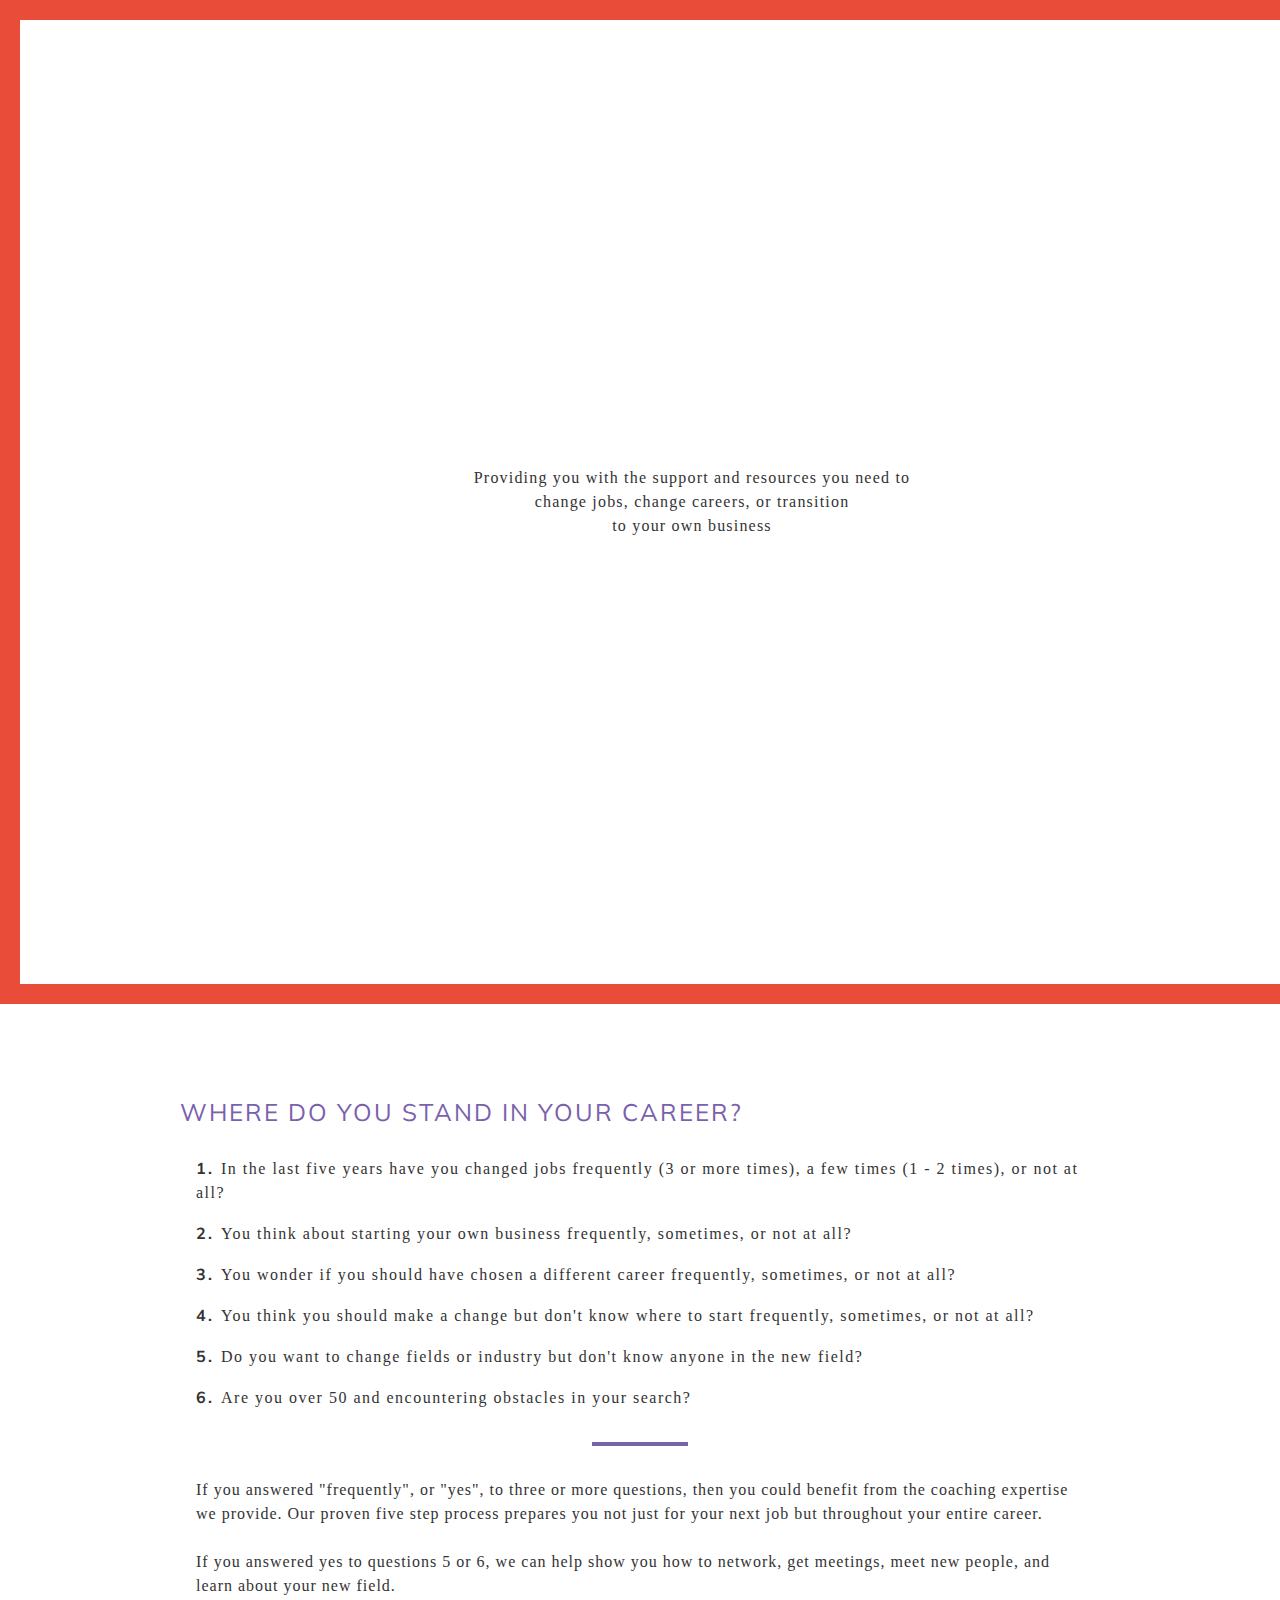
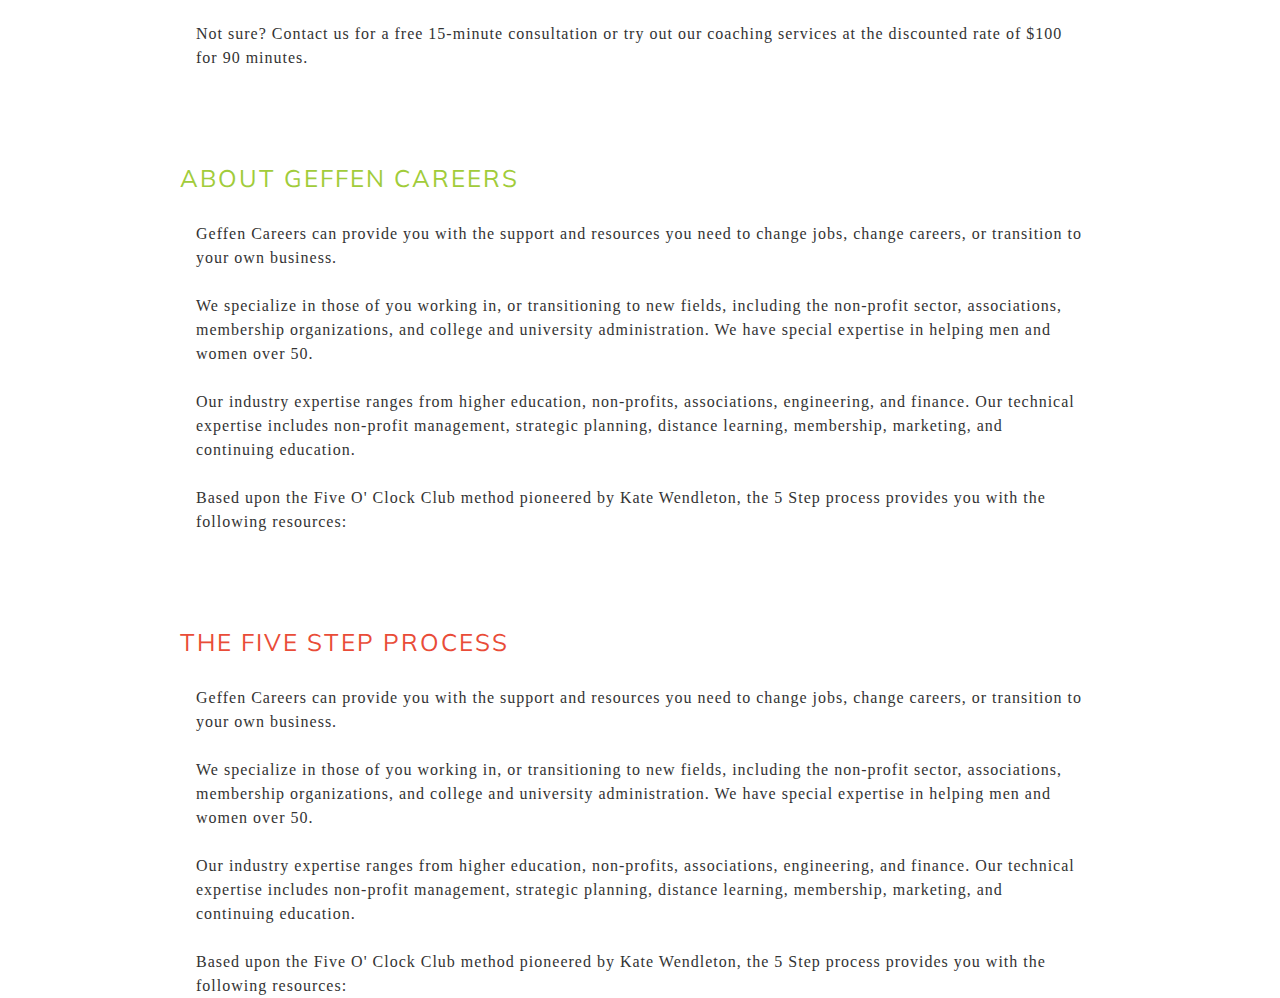
<file: index.html>
<!DOCTYPE html>
<html>
<head>
	<title>Geffen Careers</title>
    <link href='https://fonts.googleapis.com/css?family=Muli:400,300italic,300' rel='stylesheet' type='text/css'>
	<link rel="stylesheet" type="text/css" href="./css/main.css">
</head>
<body>
    <section class="cover">
        <div class="cover-content">
            <h2>Providing you with the support and resources you need to change jobs, change careers, or transition<br>to your own business</h2>
        </div>
        <div class="red-border"></div>
        <div class="blue-border"></div>
    </section>

	<section class="content-wrap">
        <h1 class="purple">Where do you stand in your career?</h1>
        <div class="inner-content">
            <ol>
                <li>In the last five years have you changed jobs frequently (3 or more times), a few times (1 - 2 times), or not at all?</li>
                <li>You think about starting your own business frequently, sometimes, or not at all?</li>
                <li>You wonder if you should have chosen a different career frequently, sometimes, or not at all?</li>
                <li>You think you should make a change but don't know where to start frequently, sometimes, or not at all?</li>
                <li>Do you want to change fields or industry but don't know anyone in the new field?</li>
                <li>Are you over 50 and encountering obstacles in your search?</li>
            </ol>
            <div class="seperator"></div>
            <p>If you answered "frequently", or "yes", to three or more questions, then you could benefit from the coaching expertise we provide. Our proven five step process prepares you not just for your next job but throughout your entire career.
            <br><br>If you answered yes to questions 5 or 6, we can help show you how to network, get meetings, meet new people, and learn about your new field.<br><br>Not sure? Contact us for a free 15-minute consultation or try out our coaching services at the discounted rate of $100 for 90 minutes.</p>
        </div>
    </section>

    <section class="content-wrap">
        <h1 class="green">About Geffen Careers</h1>
        <div class="inner-content">
            <p>Geffen Careers can provide you with the support and resources you need to change jobs, change careers, or transition to your own business.<br><br>We specialize in those of you working in, or transitioning to new fields, including the non-profit sector, associations, membership organizations, and college and university administration. We have special expertise in helping men and women over 50.<br><br>Our industry expertise ranges from higher education, non-profits, associations, engineering, and finance. Our technical expertise includes non-profit management, strategic planning, distance learning, membership, marketing, and continuing education.<br><br>Based upon the Five O' Clock Club method pioneered by Kate Wendleton, the 5 Step process provides you with the following resources:</p>
        </div>
    </section>

    <section class="content-wrap">
        <h1 class="red">The Five Step Process</h1>
        <div class="inner-content">
            <p>Geffen Careers can provide you with the support and resources you need to change jobs, change careers, or transition to your own business.<br><br>We specialize in those of you working in, or transitioning to new fields, including the non-profit sector, associations, membership organizations, and college and university administration. We have special expertise in helping men and women over 50.<br><br>Our industry expertise ranges from higher education, non-profits, associations, engineering, and finance. Our technical expertise includes non-profit management, strategic planning, distance learning, membership, marketing, and continuing education.<br><br>Based upon the Five O' Clock Club method pioneered by Kate Wendleton, the 5 Step process provides you with the following resources:</p>
        </div>
    </section>
</body>
</html>
</file>
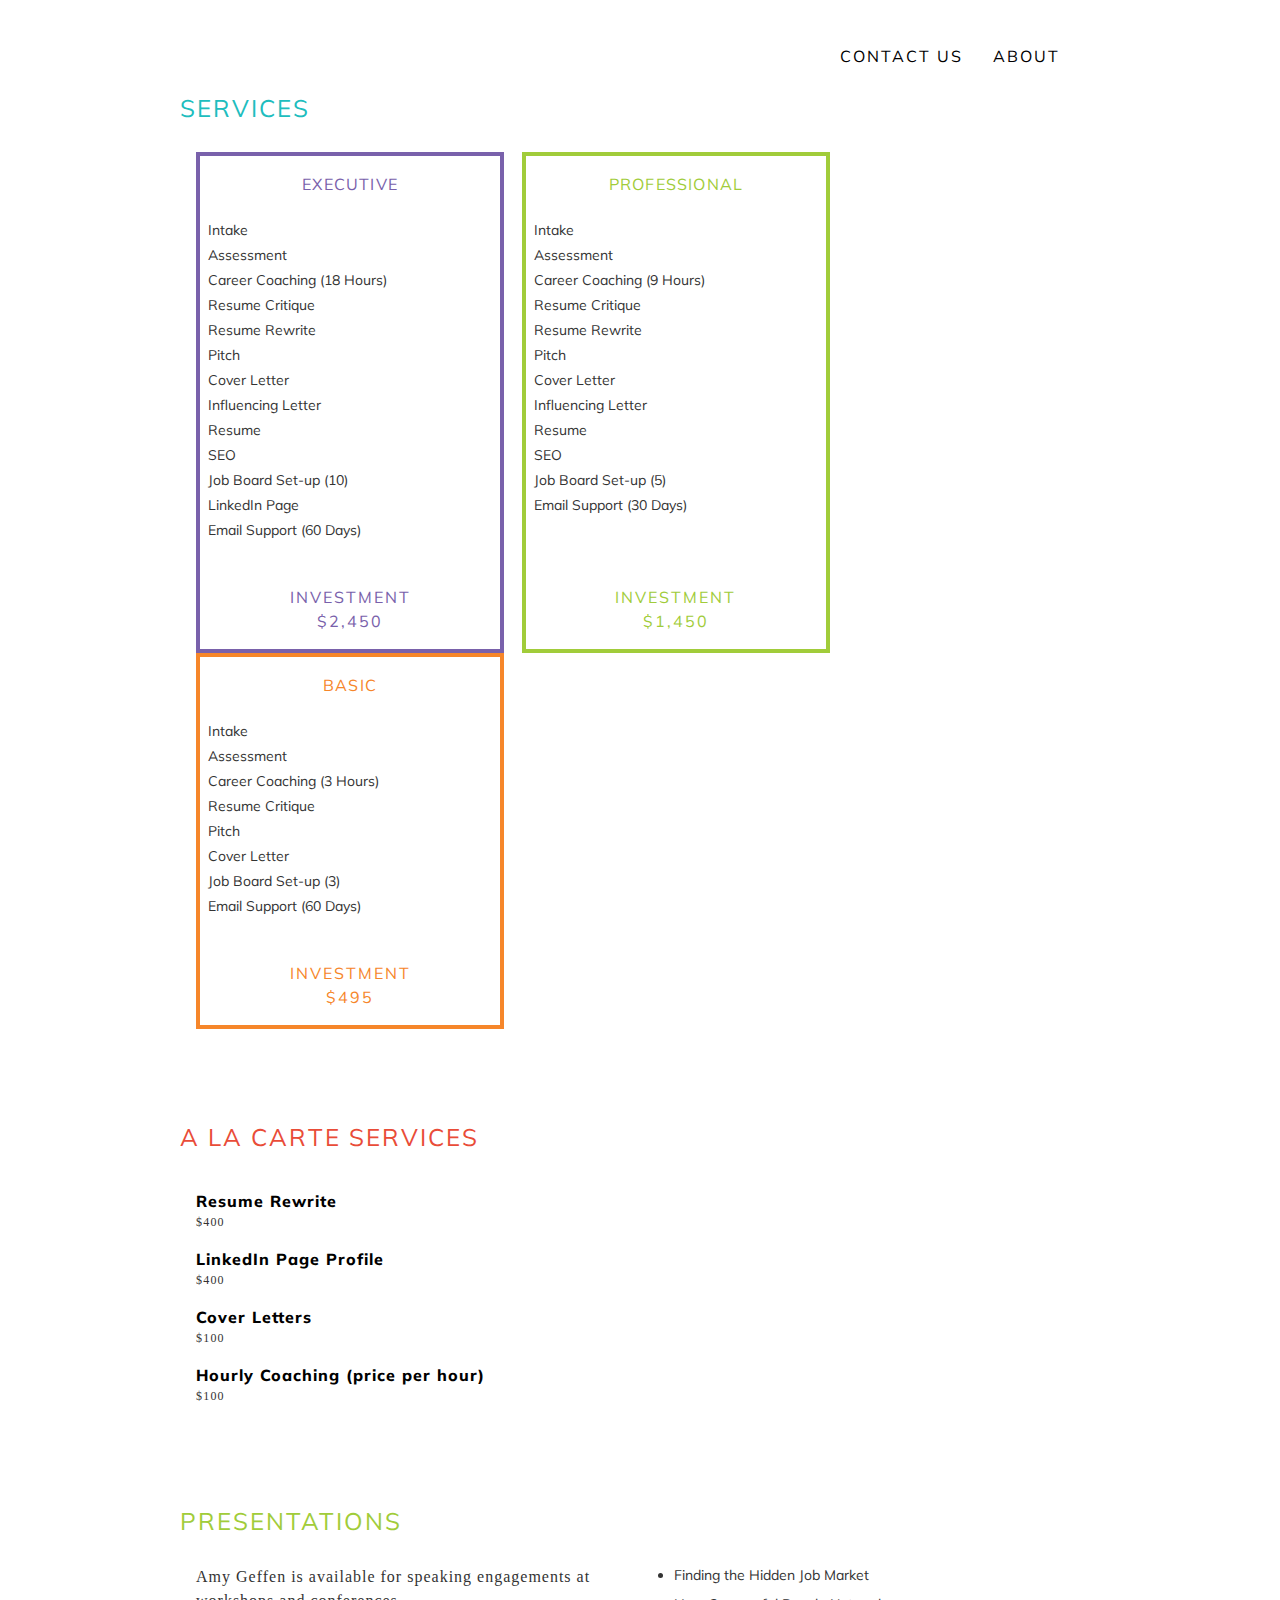
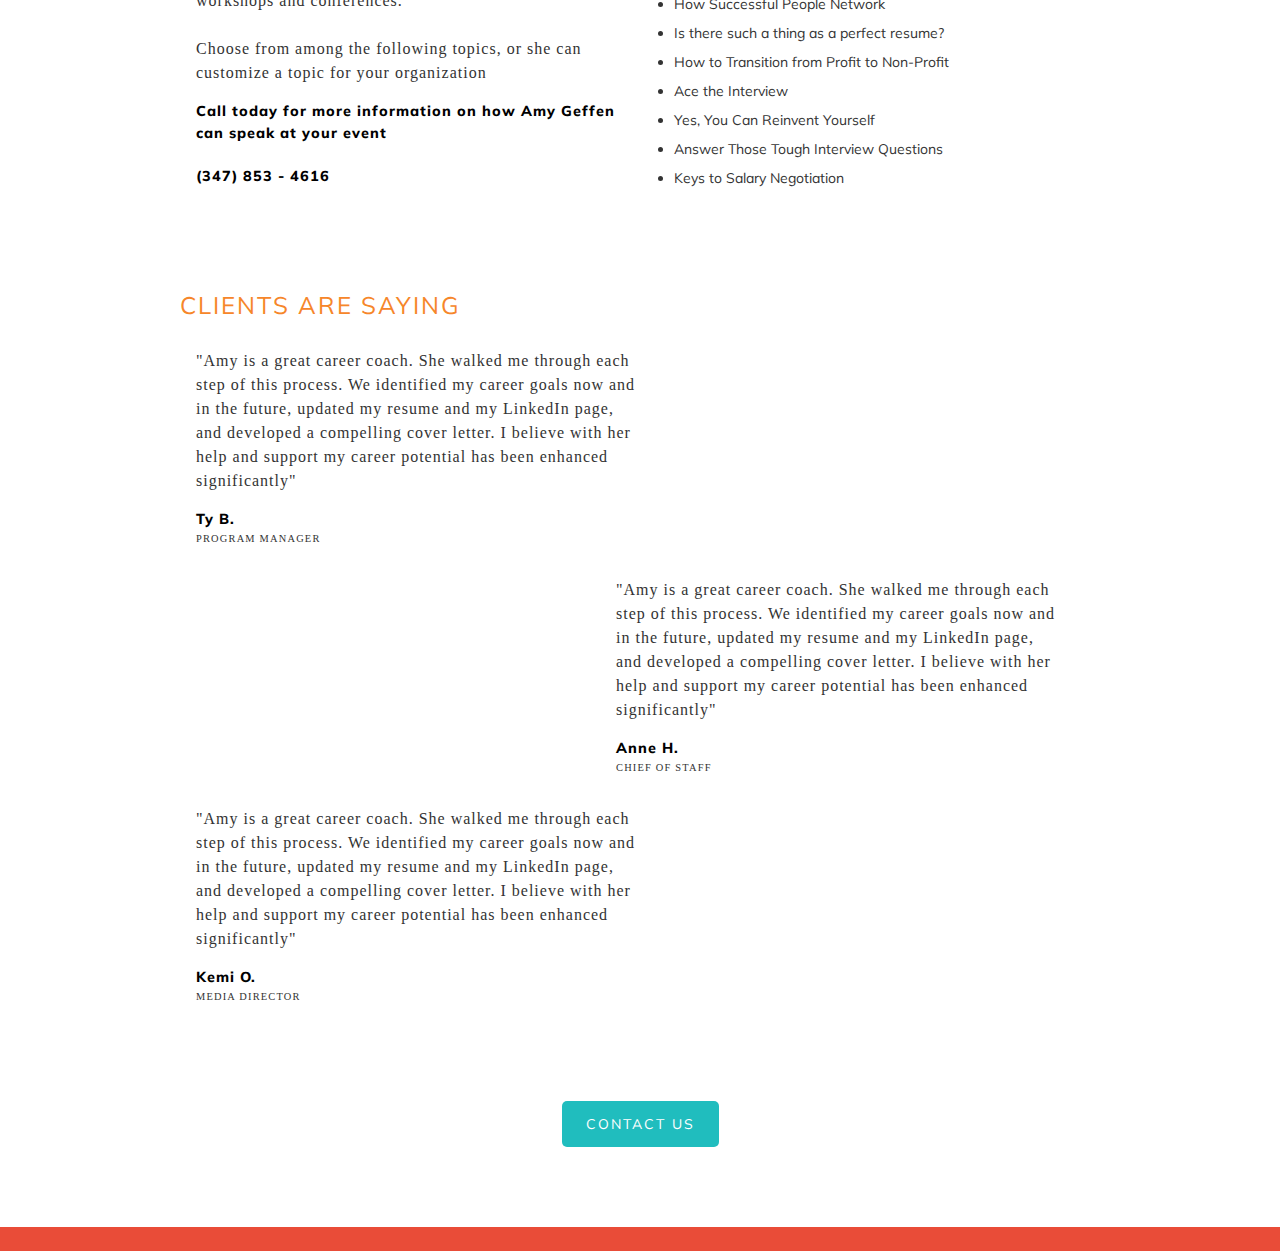
<file: services.html>
<!DOCTYPE html>
<html>
<head>
	<title>Geffen Careers</title>
    <link href='https://fonts.googleapis.com/css?family=Muli:400,300italic,300' rel='stylesheet' type='text/css'>
	<link rel="stylesheet" type="text/css" href="./css/main.css">
</head>
<body>
    <div class="content-wrap cover-nav-wrap">
        <div class="nav-links">
            <h4>Contact Us</h4>
            <h4><a href="./index.html">About</a></h4>
        </div>
    </div>

    <section class="content-wrap">
        <h1 class="blue">Services</h1>
        <div class="inner-content flex">
            <div class="service-box purple">
                <h2>Executive</h2>
                <ul>
                    <li>Intake</li>
                    <li>Assessment</li>
                    <li>Career Coaching (18 Hours)</li>
                    <li>Resume Critique</li>
                    <li>Resume Rewrite</li>
                    <li>Pitch</li>
                    <li>Cover Letter</li>
                    <li>Influencing Letter</li>
                    <li>Resume</li>
                    <li>SEO</li>
                    <li>Job Board Set-up (10)</li>
                    <li>LinkedIn Page</li>
                    <li>Email Support (60 Days)</li>
                </ul>
                <h4>Investment<br>$2,450</h4>
            </div>
            <div class="service-box green">
                <h2>Professional</h2>
                <ul>
                    <li>Intake</li>
                    <li>Assessment</li>
                    <li>Career Coaching (9 Hours)</li>
                    <li>Resume Critique</li>
                    <li>Resume Rewrite</li>
                    <li>Pitch</li>
                    <li>Cover Letter</li>
                    <li>Influencing Letter</li>
                    <li>Resume</li>
                    <li>SEO</li>
                    <li>Job Board Set-up (5)</li>
                    <li>Email Support (30 Days)</li>
                </ul>
                <h4>Investment<br>$1,450</h4>
            </div>
            <div class="service-box orange">
                <h2>Basic</h2>
                <ul>
                    <li>Intake</li>
                    <li>Assessment</li>
                    <li>Career Coaching (3 Hours)</li>
                    <li>Resume Critique</li>
                    <li>Pitch</li>
                    <li>Cover Letter</li>
                    <li>Job Board Set-up (3)</li>
                    <li>Email Support (60 Days)</li>
                </ul>
                <h4>Investment<br>$495</h4>
            </div>
        </div>
    </section>

    <section class="content-wrap">
        <h1 class="red">A La Carte Services</h1>
        <div class="inner-content">
            <div class="service-item">
                <h3>Resume Rewrite</h3>
                <h5>$400</h5>
            </div>
            <div class="service-item">
                <h3>LinkedIn Page Profile</h3>
                <h5>$400</h5>
            </div>
            <div class="service-item">
                <h3>Cover Letters</h3>
                <h5>$100</h5>
            </div>
            <div class="service-item">
                <h3>Hourly Coaching (price per hour)</h3>
                <h5>$100</h5>
            </div>
        </div>
    </section>

    <section class="content-wrap">
        <h1 class="green">Presentations</h1>
        <div class="inner-content">
            <div class="left-content half">
                <p>Amy Geffen is available for speaking engagements at workshops and conferences.<br><br>Choose from among the following topics, or she can customize a topic for your organization</p>
                <h3>Call today for more information on how Amy Geffen can speak at your event<br><br>(347) 853 - 4616</h3>
            </div>
            <div class="right-content half">
                <ul class="bulleted">
                    <li>Finding the Hidden Job Market</li>
                    <li>How Successful People Network</li>
                    <li>Is there such a thing as a perfect resume?</li>
                    <li>How to Transition from Profit to Non-Profit</li>
                    <li>Ace the Interview</li>
                    <li>Yes, You Can Reinvent Yourself</li>
                    <li>Answer Those Tough Interview Questions</li>
                    <li>Keys to Salary Negotiation</li>
                </ul>
            </div>
        </div>
    </section>

    <section class="content-wrap">
        <h1 class="orange">Clients are saying</h1>
        <div class="inner-content">
            <div class="quote-block half">
                <p>"Amy is a great career coach. She walked me through each step of this process. We identified my career goals now and in the future, updated my resume and my LinkedIn page, and developed a compelling cover letter. I believe with her help and support my career potential has been enhanced significantly"</p>
                <h3>Ty B.</h3>
                <h5>Program Manager</h5>
            </div>
            <div class="quote-block half">
                <p>"Amy is a great career coach. She walked me through each step of this process. We identified my career goals now and in the future, updated my resume and my LinkedIn page, and developed a compelling cover letter. I believe with her help and support my career potential has been enhanced significantly"</p>
                <h3>Anne H.</h3>
                <h5>Chief of Staff</h5>
            </div>
            <div class="quote-block half">
                <p>"Amy is a great career coach. She walked me through each step of this process. We identified my career goals now and in the future, updated my resume and my LinkedIn page, and developed a compelling cover letter. I believe with her help and support my career potential has been enhanced significantly"</p>
                <h3>Kemi O.</h3>
                <h5>Media Director</h5>
            </div>
        </div>
    </section>

    <section class="button-wrap">
        <div class="button open-contact-form">Contact Us</div>
    </section>
</body>
</html>
</file>
<file: css/main.css>
@import "reset.css";
html,
body {
  font-size: 16px;
  background-color: #fff;
  color: #333;
}
h1 {
  font-size: 1.5rem;
  text-transform: uppercase;
  letter-spacing: 2px;
  font-family: 'Muli', serif;
  text-align: left;
  margin-bottom: 2rem;
}
h2 {
  font-size: 1rem;
  font-family: 'Muli-LightItalic', serif;
  letter-spacing: 1.2px;
  line-height: 1.5;
}
h3 {
  font-size: 1rem;
  font-family: 'Muli', serif;
  font-weight: 800;
  color: #000;
  letter-spacing: 1px;
  line-height: 1.5;
}
h5 {
  font-size: 0.75rem;
  font-family: 'Muli-LightItalic', serif;
  letter-spacing: 1.2px;
  line-height: 1.5;
}
p {
  color: #333;
  font-size: 1rem;
  font-family: 'Muli-Light', serif;
  letter-spacing: 1px;
  line-height: 1.5;
}
img {
  width: 100%;
}
.red {
  color: #e94c38;
}
.blue {
  color: #20bdbe;
}
.purple {
  color: #7961ab;
}
.orange {
  color: #f6862a;
}
.green {
  color: #a1cc3a;
}
section {
  padding: 6rem 1rem 0;
}
.content-wrap {
  max-width: 920px;
  margin: auto;
}
.inner-content {
  padding: 0 1rem 0;
  overflow: hidden;
}
.cover {
  height: 100vh;
  width: 100%;
  border: 1.25rem solid #e94c38;
  text-align: center;
  padding: 2rem;
}
.cover:before {
  content: '';
  display: inline-block;
  height: 100%;
  vertical-align: middle;
  margin-right: -0.25em;
}
.cover-content {
  display: inline-block;
  vertical-align: middle;
  max-width: 485px;
}
.cover-logo {
  margin-bottom: 1rem;
  max-width: 320px;
}
.cover-nav-wrap {
  position: relative;
  top: 3rem;
  text-align: right;
  height: 0px;
  padding-right: 2rem;
}
.nav-links {
  text-transform: uppercase;
  display: inline-block;
  font-family: 'Muli', serif;
  letter-spacing: 2px;
  font-size: 1rem;
  color: #000;
}
.nav-links h4 {
  display: inline-block;
  padding-right: 1.5rem;
  cursor: pointer;
}
.nav-links h4 a {
  text-decoration: none;
  color: inherit;
}
ol {
  font-family: 'Muli-LightItalic', serif;
  counter-reset: numberedList;
}
ol li {
  line-height: 1.5;
  letter-spacing: 1.5px;
  margin-bottom: 1rem;
}
ol li:before {
  counter-increment: numberedList;
  content: counter(numberedList) ".";
  font-weight: bold;
  font-family: 'Muli', serif;
  padding-right: 0.5rem;
}
ol li:last-child {
  margin-bottom: 0;
}
ol.five-steps li {
  width: 19%;
  display: inline-block;
  padding: 0.5rem;
  font-size: 0.875rem;
}
ol.five-steps .title {
  font-weight: 800;
  text-transform: uppercase;
  color: #000;
}
ol.five-steps .description {
  font-size: 0.75rem;
  font-family: 'Muli', serif;
}
ul {
  font-family: 'Muli', serif;
  color: #333;
  font-size: 0.875rem;
}
ul.bulleted {
  list-style-type: disc;
  font-family: 'Muli', serif;
  padding-left: 1rem;
}
ul li {
  line-height: 1.5;
  padding-bottom: 0.25rem;
  color: #333;
  margin: 0;
}
.five-image-wrap {
  max-width: 250px;
  text-align: center;
  margin: 3rem auto 0;
}
.five-image-wrap img {
  width: 80%;
  margin-top: 1rem;
}
.profile-image {
  float: left;
  padding: 0 1rem 1rem 0;
  max-width: 220px;
}
.seperator {
  padding: 2rem 0;
}
.seperator:after {
  content: '';
  display: block;
  width: 6rem;
  height: 0.25rem;
  margin: auto;
  background-color: #7961ab;
}
section.button-wrap {
  padding: 4rem 0 5rem;
  text-align: center;
  border-bottom: 1.5rem solid #e94c38;
}
.button {
  display: inline-block;
  background-color: #20bdbe;
  padding: 1rem 1.5rem;
  color: #fff;
  text-transform: uppercase;
  line-height: 1;
  border-radius: 5px;
  font-family: Muli;
  letter-spacing: 2px;
  font-size: 0.875rem;
  cursor: pointer;
  transition: background-color 0.15s;
  -webkit-touch-callout: none;
  -webkit-user-select: none;
  -khtml-user-select: none;
  -moz-user-select: none;
  -ms-user-select: none;
  user-select: none;
}
.button:hover {
  background-color: #2ddbdc;
}
.button:active {
  background-color: #46dfe0;
}
.flex {
  display: -webkit-flex;
  display: -ms-flexbox;
  display: flex;
  -webkit-flex-wrap: wrap;
  -ms-flex-wrap: wrap;
  flex-wrap: wrap;
}
.service-box {
  display: inline-block;
  width: 32%;
  margin-right: 2%;
  float: left;
  padding: 0.5rem;
  border: 4px solid;
  position: relative;
  padding-bottom: 4rem;
}
.service-box:last-of-type {
  margin-right: 0;
}
.service-box h2 {
  text-transform: uppercase;
  text-align: center;
  margin: 0.5rem 0 1.5rem;
  font-family: 'Muli', serif;
}
.service-box ul {
  margin-bottom: 2.5rem;
  font-family: 'Muli', serif;
}
.service-box h4 {
  text-align: center;
  margin-bottom: 1rem;
  text-transform: uppercase;
  font-family: 'Muli', serif;
  letter-spacing: 2px;
  line-height: 1.5;
  position: absolute;
  width: 100%;
  bottom: 0;
  left: 0;
}
.service-item {
  padding: 0.5rem 0;
}
.half {
  display: inline-block;
  width: 48%;
}
.half h3 {
  font-size: 0.9rem;
  margin-top: 1rem;
}
.half li {
  padding-bottom: 0.5rem;
}
.left-content {
  float: left;
}
.right-content {
  float: right;
}
.quote-block {
  width: 50%;
  display: inline-block;
  float: left;
  padding-right: 1.5rem;
  margin-bottom: 2rem;
}
.quote-block:nth-child(even) {
  float: right;
  clear: right;
}
.quote-block h5 {
  text-transform: uppercase;
  font-size: 0.65rem;
}
</file>
